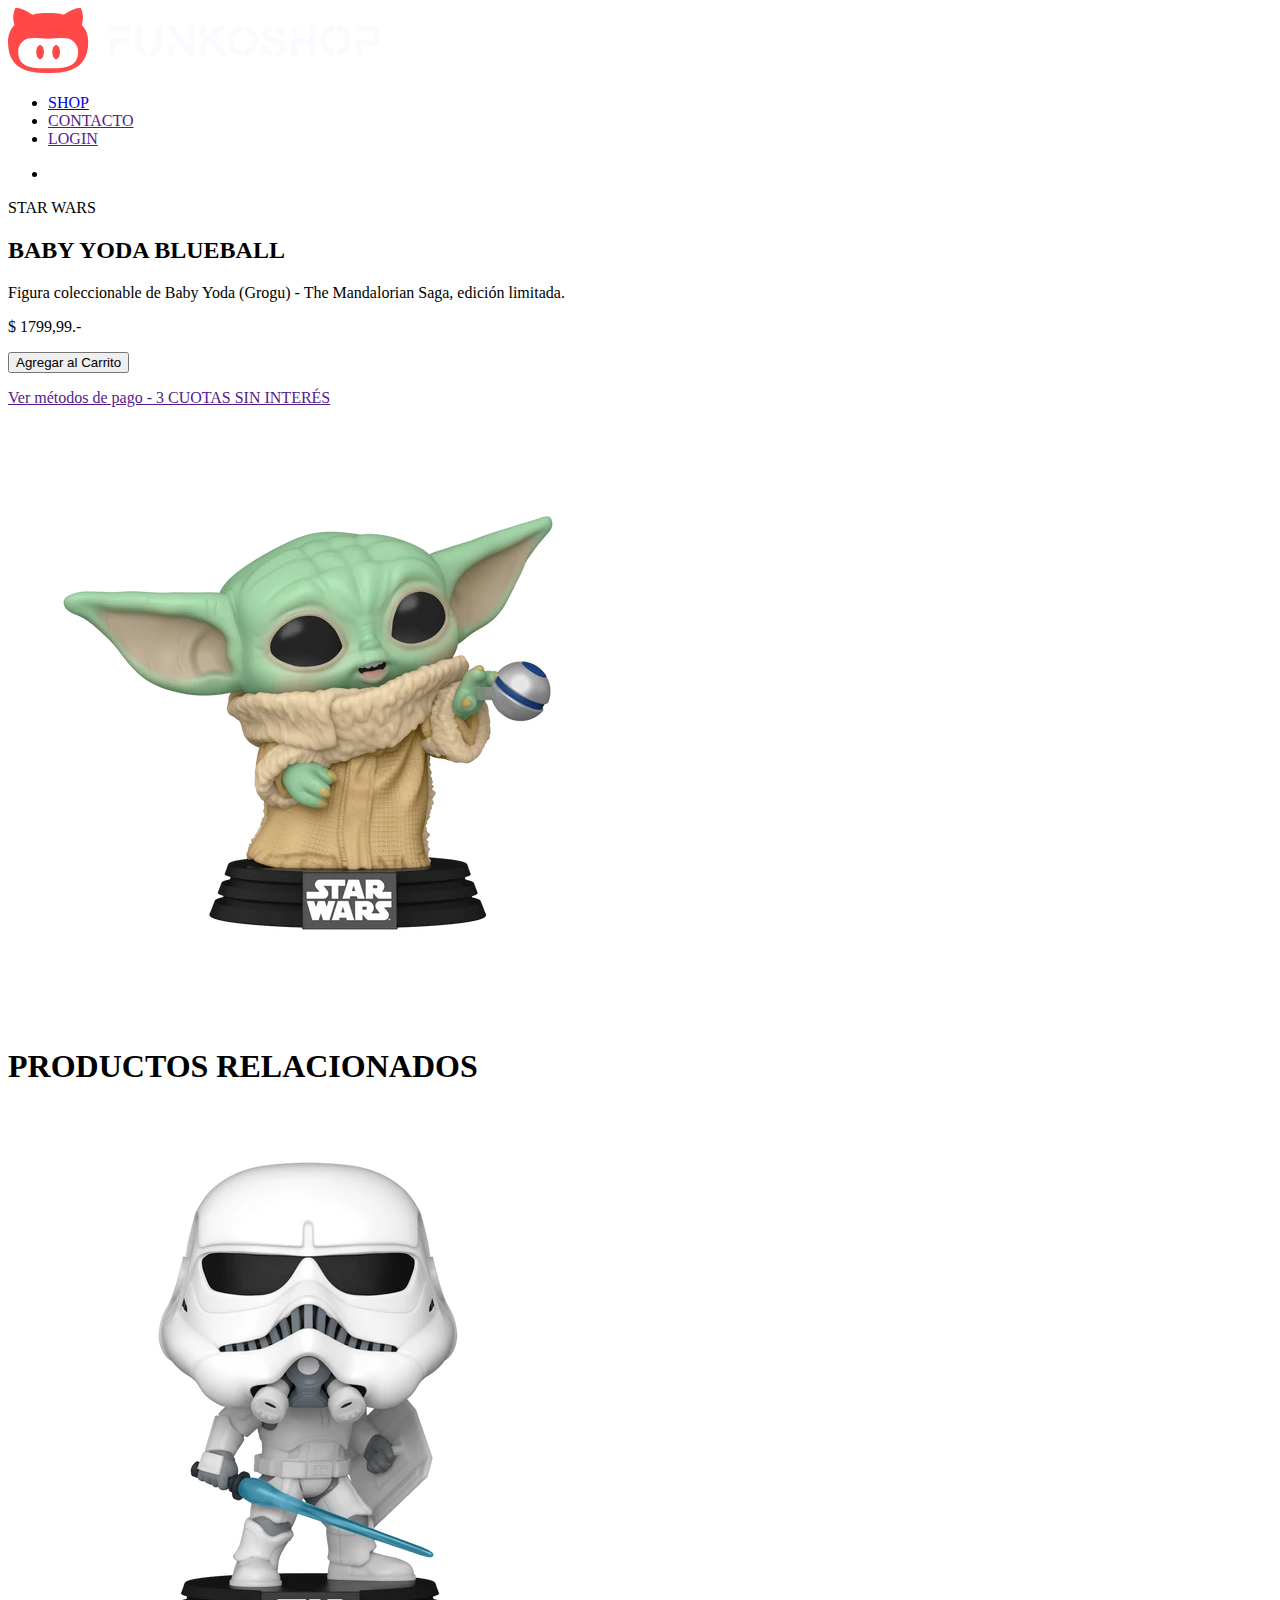
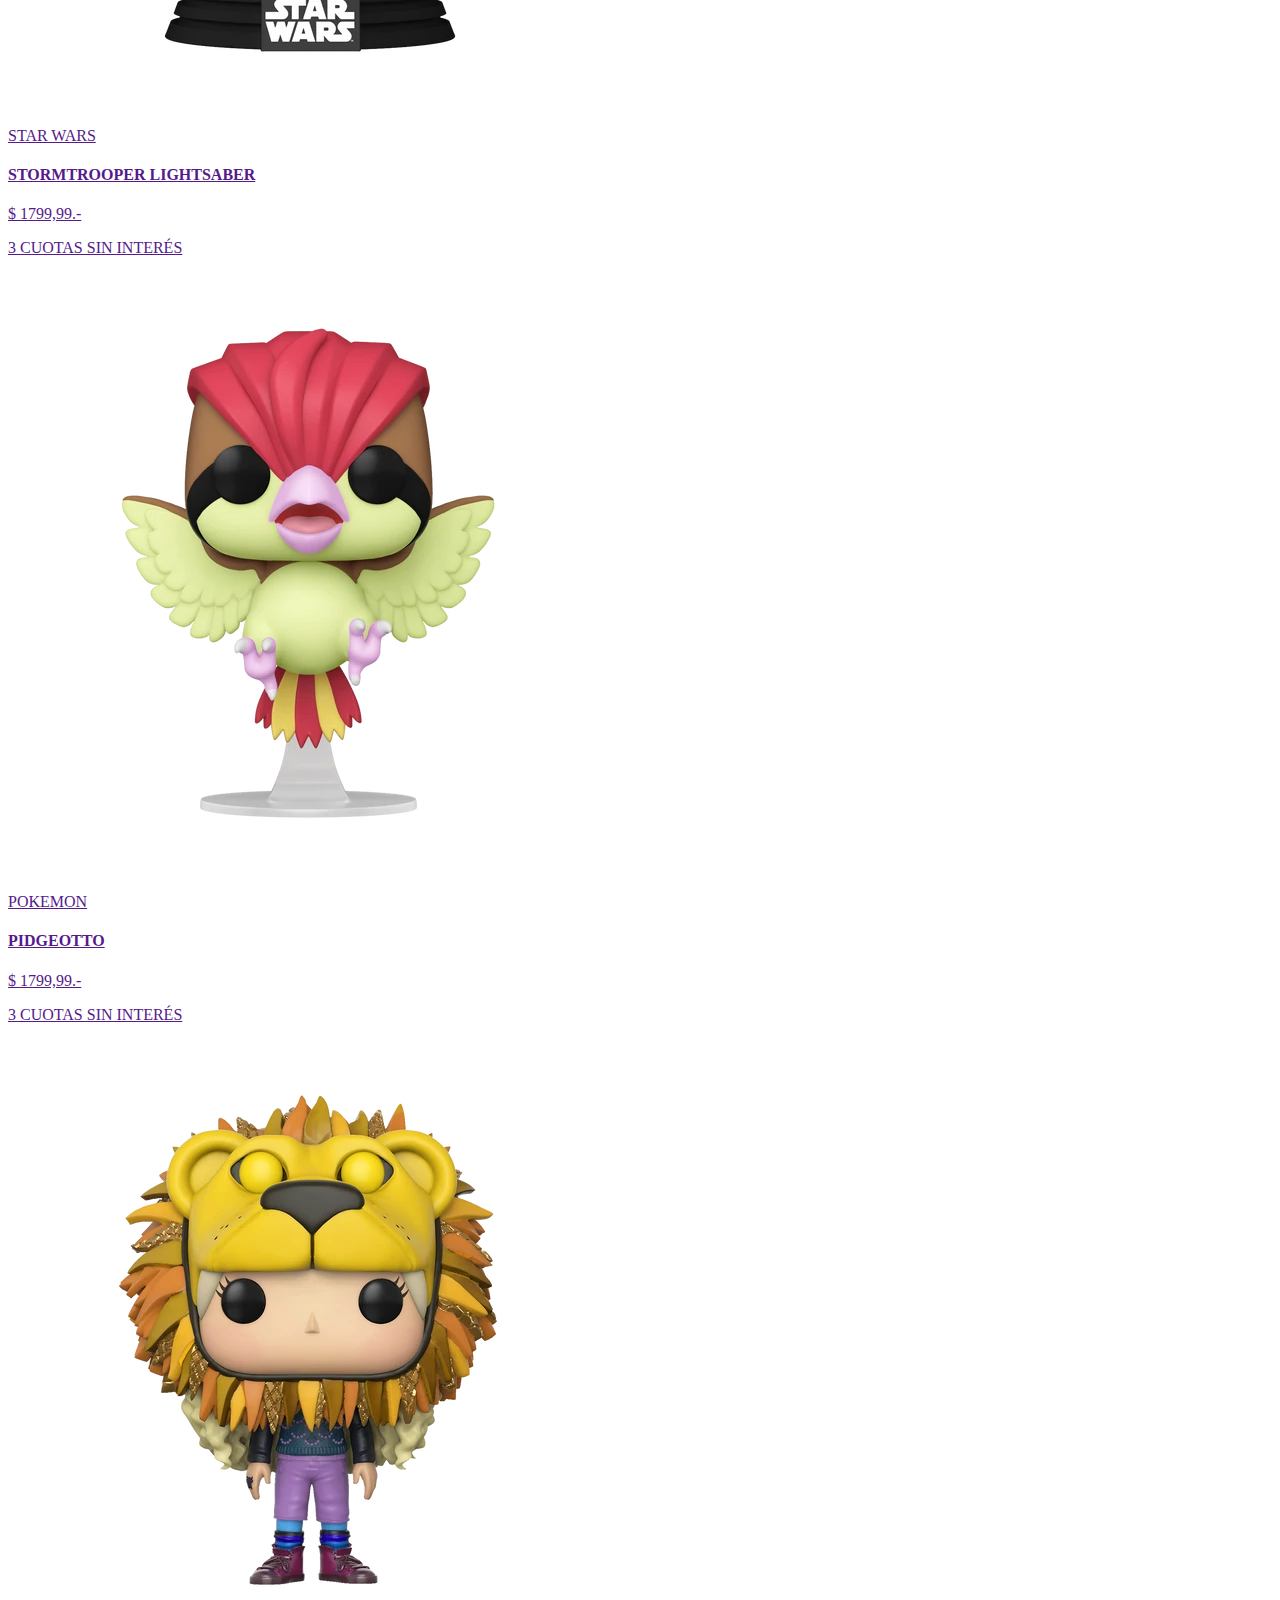
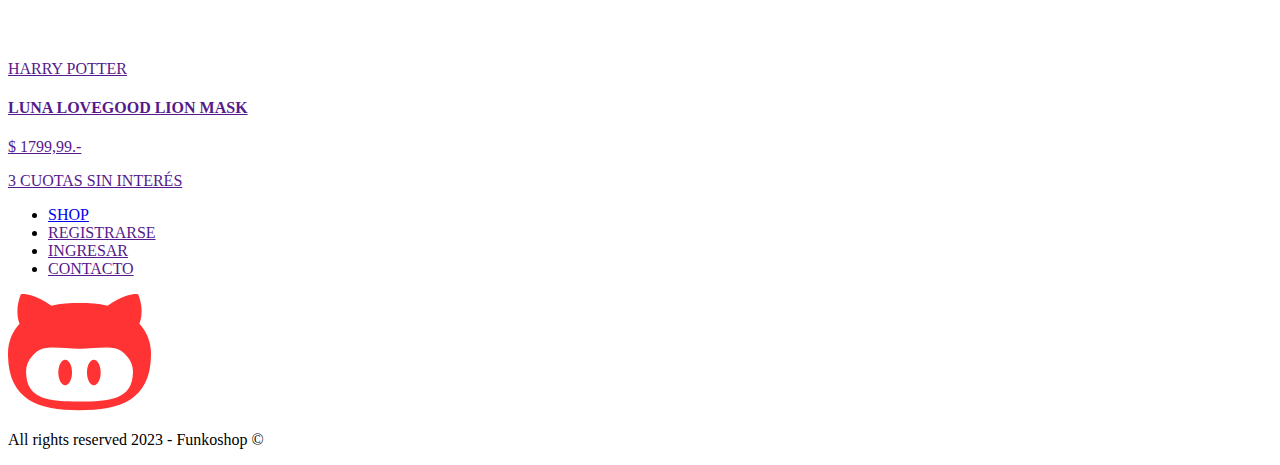
<file: item-baby-yoda.html>
<!DOCTYPE html>
<html lang="es">
<head>
    <meta charset="UTF-8">
    <meta name="viewport" content="width=device-width, initial-scale=1.0">
    <title>Item-BABY-YODA</title>
</head>
<body>
    <header>  
        <nav>
            <picture>
                <a href="./index.html">
                    <img src="img/branding/logo_light_horizontal.svg" alt="Logo Funkoshop">
                </a>
            </picture>
            <ul>
                <li><a href="shop.html">SHOP</a></li>
                <li><a href="">CONTACTO</a></li>
                <li><a href="">LOGIN</a></li>
                <li><a href=""><img src="img/icons/cart-icon.svg" alt="Carrito de Compras"></a></li>
            </ul>
        </nav>
    </header>
    <main>
        <section class="item-baby-yoda">
            <article>
              <p>STAR WARS</p>
              <h2>BABY YODA BLUEBALL</h2>
              <p>Figura coleccionable de Baby Yoda (Grogu) - The Mandalorian Saga, edición limitada.</p>
              <p>$ 1799,99.-</p>
              <a href=""><button>Agregar al Carrito</button></a>
              <p><a href="">Ver métodos de pago - 3 CUOTAS SIN INTERÉS</a></p>
            </article>
          <picture>
            <img src="img/star-wars/baby-yoda-1.webp" alt="Baby Yoda">
          </picture>
        </section>
        <section class="productos-relacionados">
            <h1>PRODUCTOS RELACIONADOS</h1>
            <article class="product-1">
                <a href="">
                    <picture>
                        <img src="img/star-wars/trooper-1.webp" alt="Trooper de Star Wars">
                    </picture>
                    <div>
                        <p>STAR WARS</p>
                        <h4>STORMTROOPER LIGHTSABER</h4>
                        <p>$ 1799,99.-</p>
                        <p>3 CUOTAS SIN INTERÉS</p>
                    </div>
                </a>
            </article>
            <article class="product-2">
                <a href="">
                    <picture>
                        <img src="img/pokemon/pidgeotto-1.webp" alt="Pidgeotto Pokemon">
                    </picture>
                    <div>
                        <p>POKEMON</p>
                        <h4>PIDGEOTTO</h4>
                        <p>$ 1799,99.-</p>
                        <p>3 CUOTAS SIN INTERÉS</p>
                    </div>
                </a>
            </article>
            <article class="product-3">
                <a href="">
                    <picture>
                        <img src="img/harry-potter/luna-1.webp" alt="Luna Lion Mask">
                    </picture>
                    <div>
                        <p>HARRY POTTER</p>
                        <h4>LUNA LOVEGOOD LION MASK</h4>
                        <p>$ 1799,99.-</p>
                        <p>3 CUOTAS SIN INTERÉS</p>
                    </div>
                </a>
            </article>
        </section>
    </main>
    <footer>
        <nav>
          <ul>
            <li><a href="shop.html">SHOP</a></li>
            <li><a href="">REGISTRARSE</a></li>
            <li><a href="">INGRESAR</a></li>
            <li><a href="">CONTACTO</a></li>
          </ul>
          <picture>
            <img src="img/branding/isotype.svg" alt="Logo Funkoshop">
          </picture>
        </nav>
        <p>All rights reserved 2023 - Funkoshop &copy;</p>
    </footer>    
</body>
</html>
</file>
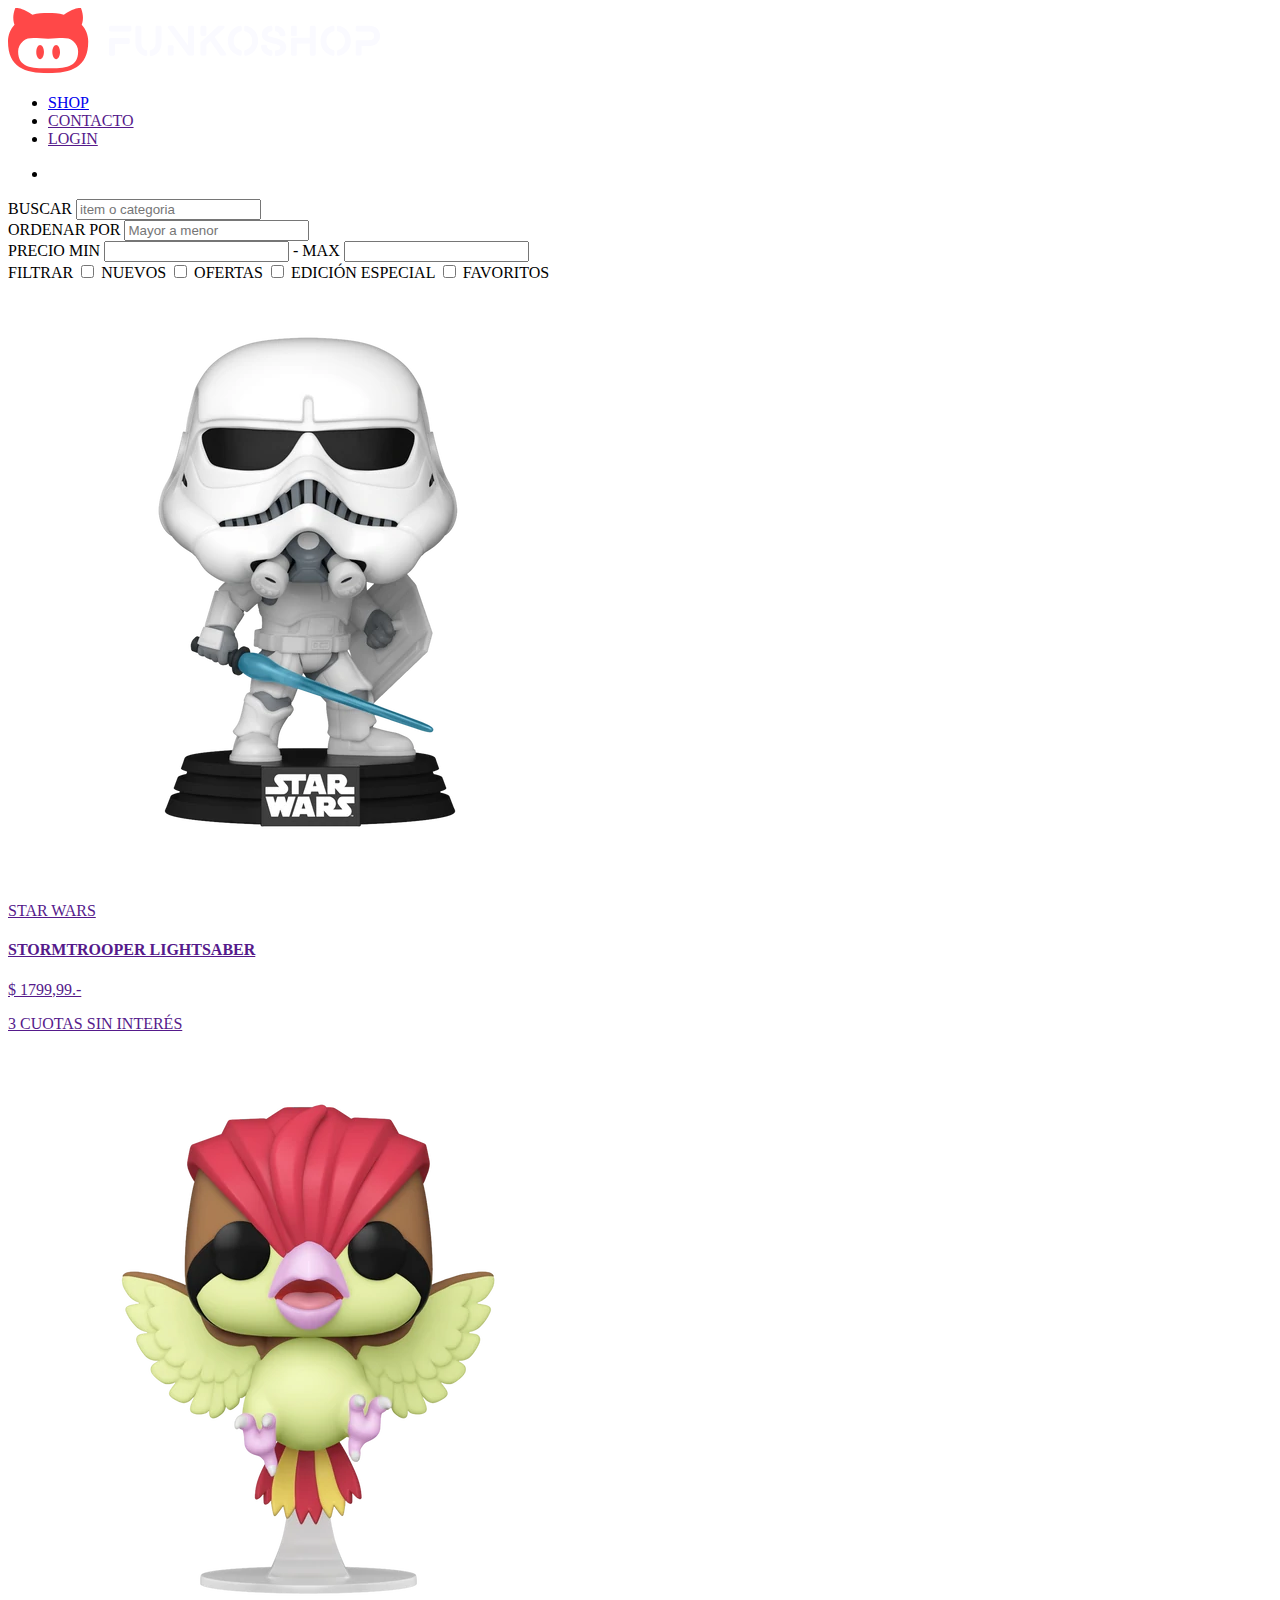
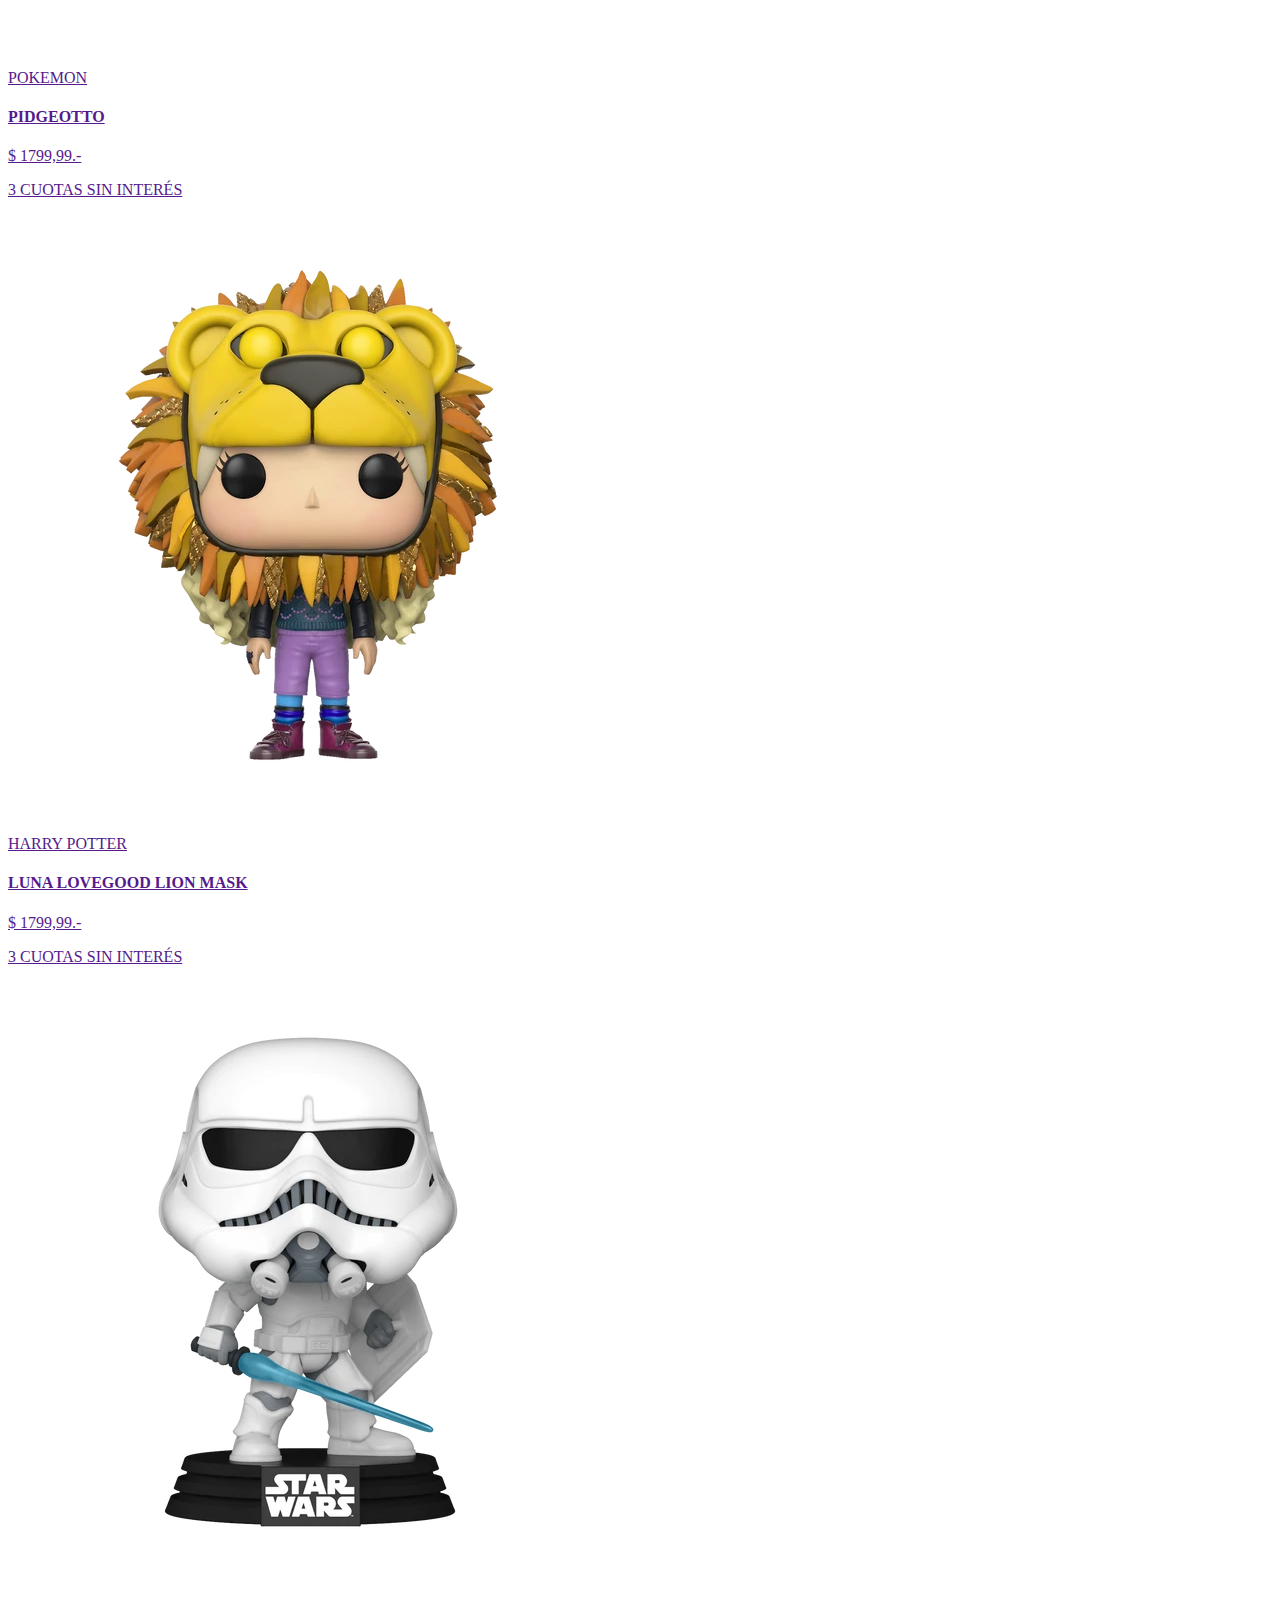
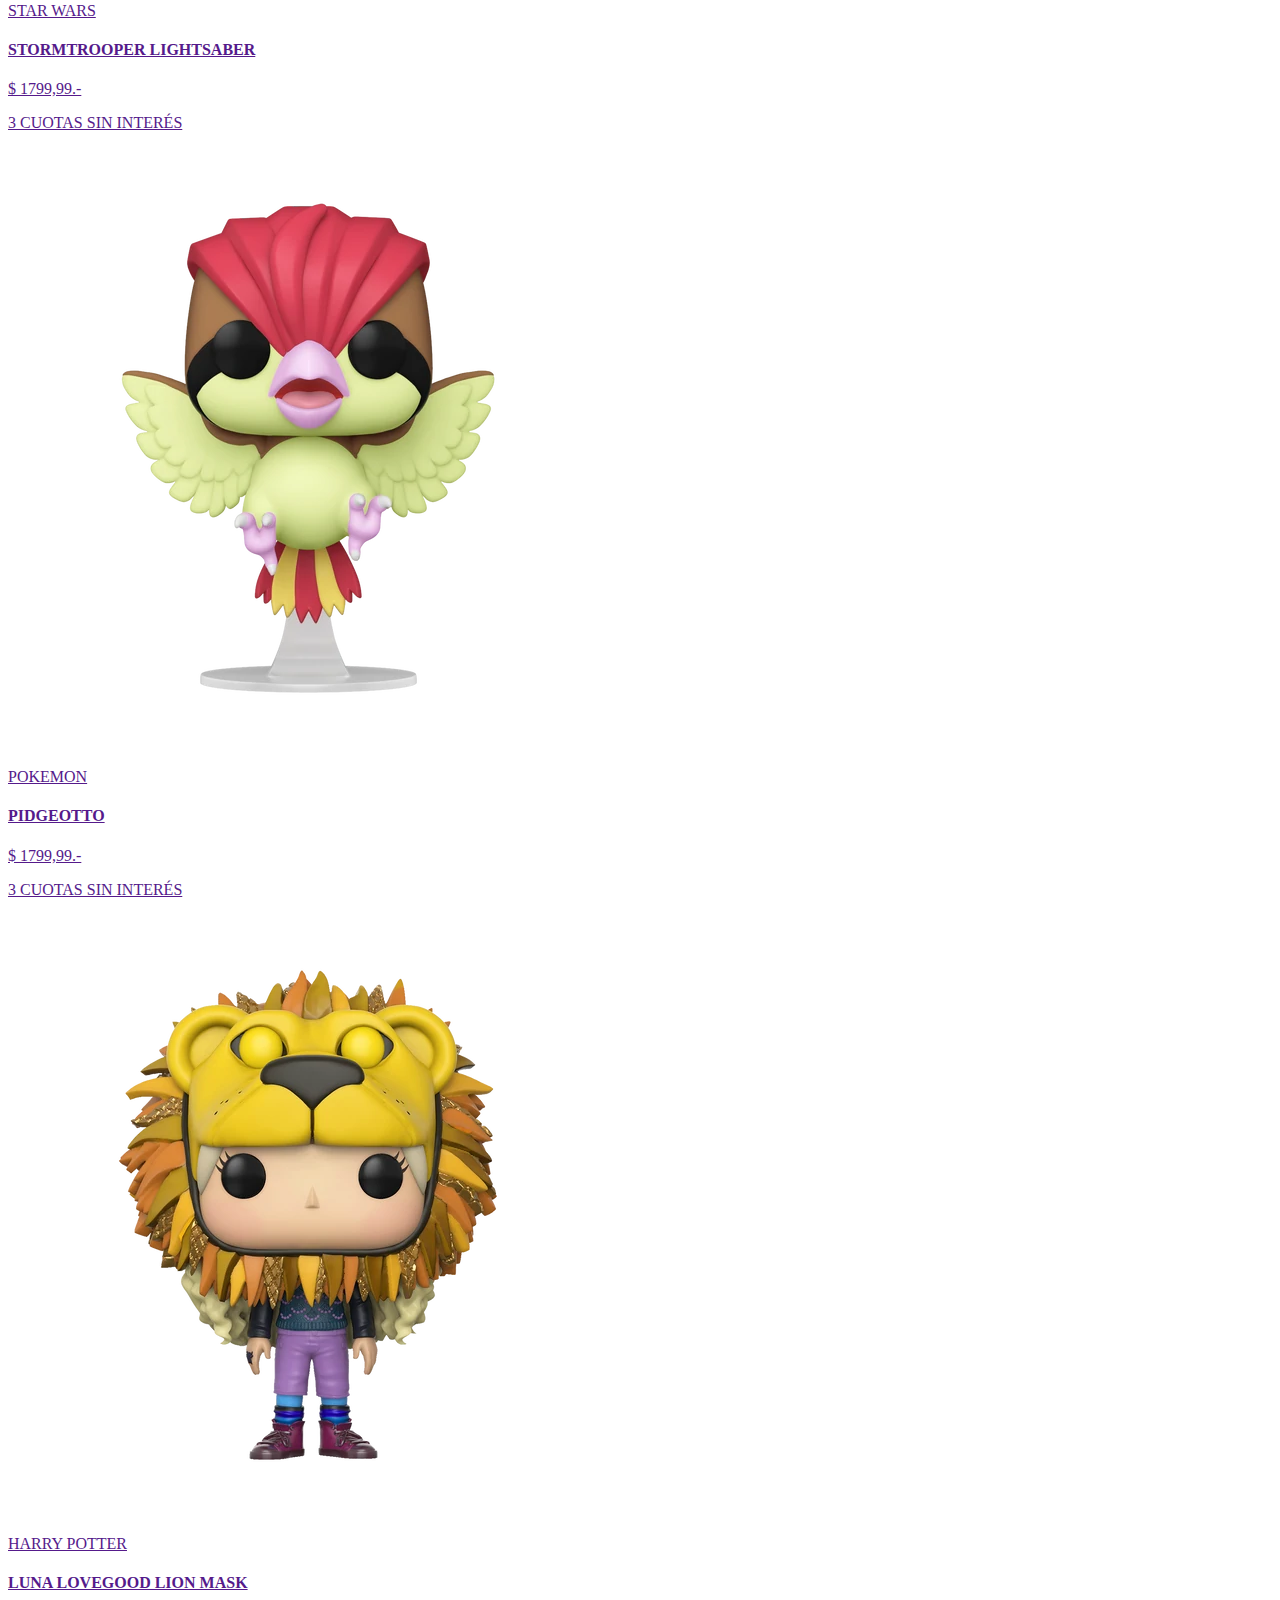
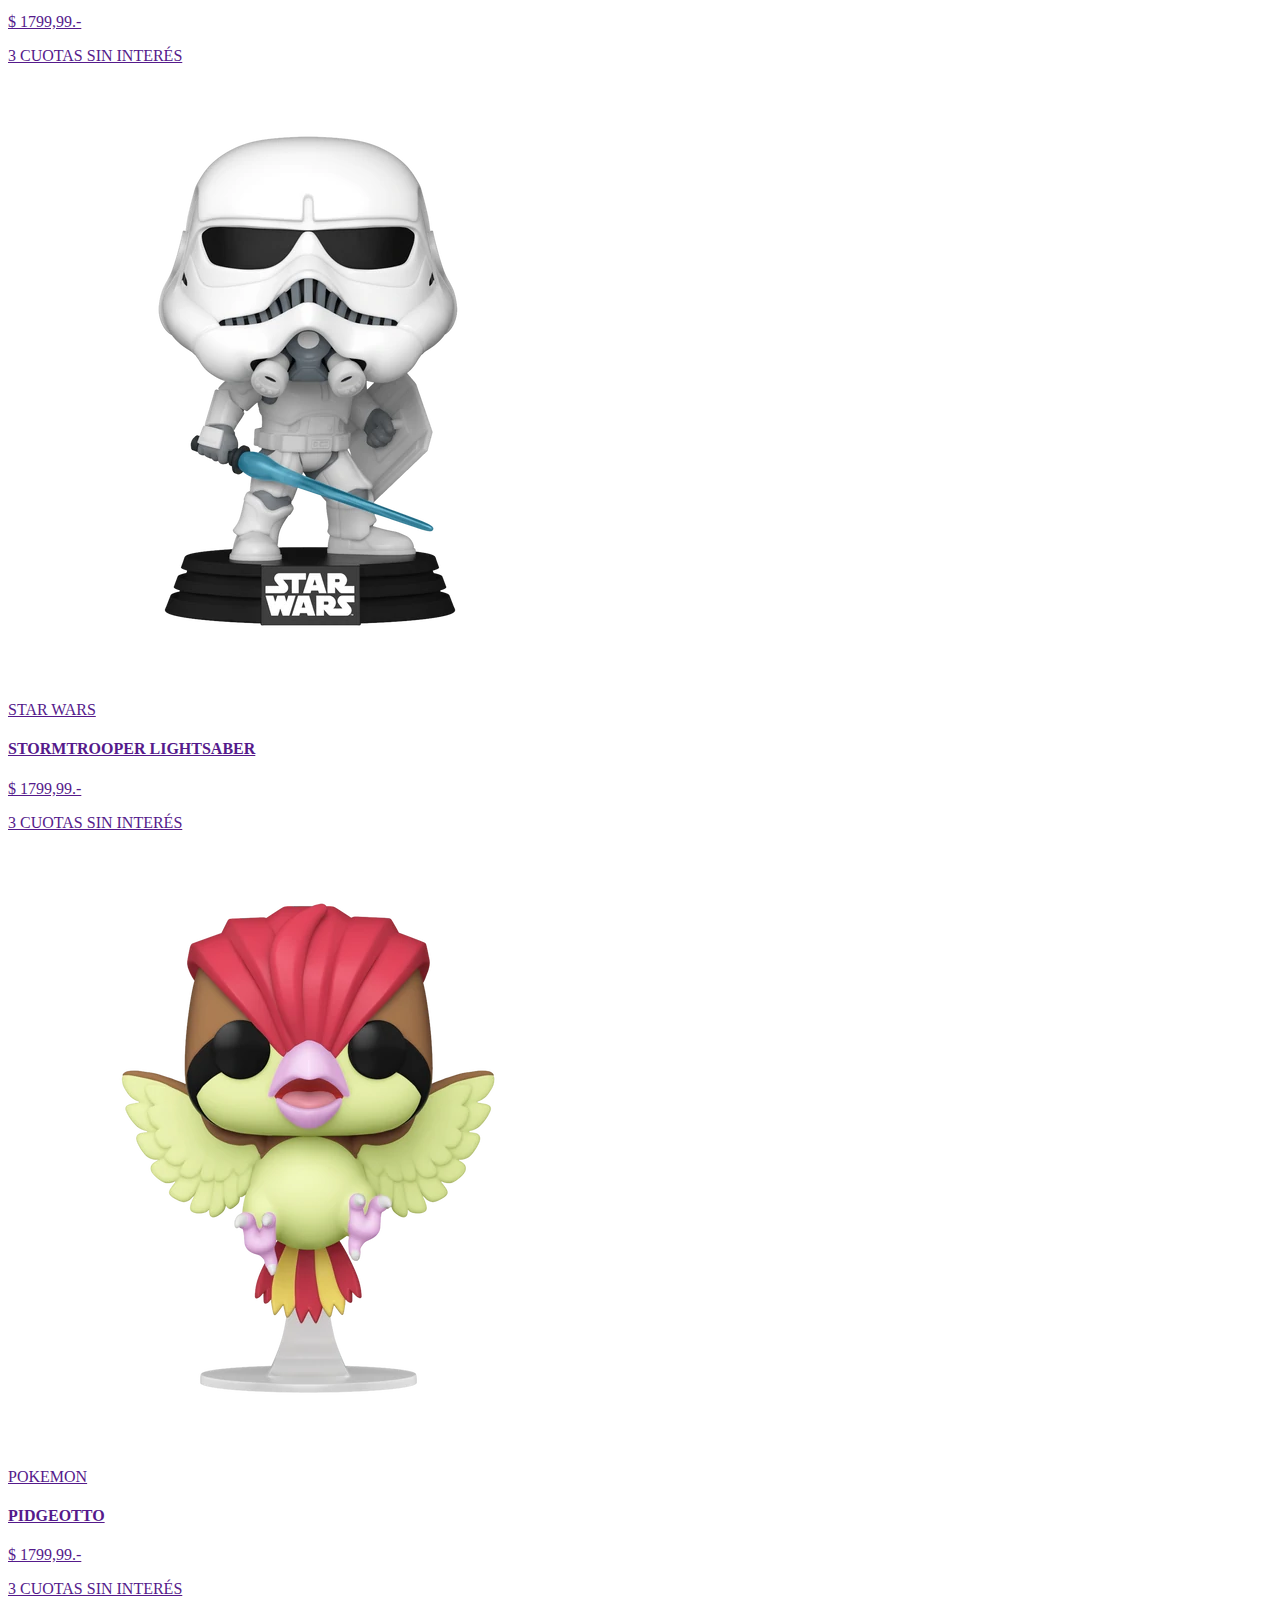
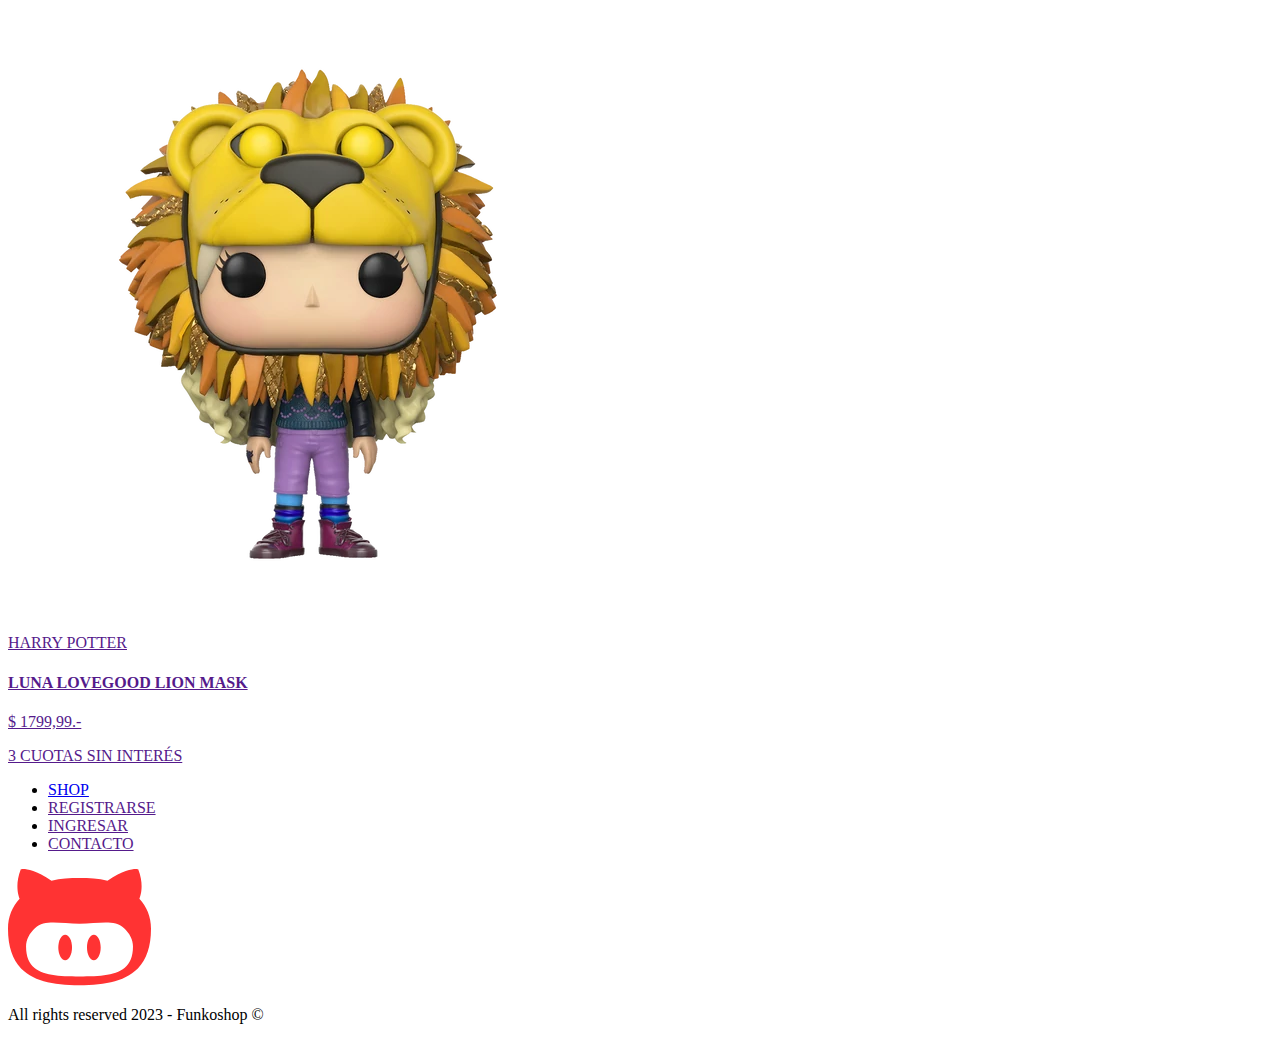
<file: shop.html>
<!DOCTYPE html>
<html lang="es">
<head>
    <meta charset="UTF-8">
    <meta name="viewport" content="width=device-width, initial-scale=1.0">
    <title>SHOP</title>
</head>
<body>
    <header>  
        <nav>
            <picture>
                <a href="./index.html">
                    <img src="img/branding/logo_light_horizontal.svg" alt="Logo Funkoshop">
                </a>
            </picture>
            <ul>
                <li><a href="shop.html">SHOP</a></li>
                <li><a href="">CONTACTO</a></li>
                <li><a href="">LOGIN</a></li>
                <li><a href=""><img src="img/icons/cart-icon.svg" alt="Carrito de Compras"></a></li>
            </ul>
        </nav>
    </header>
    <aside>
        <div>
            <label for="buscar">BUSCAR</label>
            <input type="search" name="buscar" id="buscar" placeholder="item o categoria">
        </div>
        <div>
          
        </div>
        <div>
          <label for="ordenar">ORDENAR POR</label>
          <input type="text" name="ordenar" id="ordenar" placeholder="Mayor a menor">
          <!--
          <form action="" method="post"> 
          <select name="ordenar" id="ordenar" placeholder="Mayor a menor">    
            <option value=""></option>                  
            <option value="mayor-menor">Mayor a menor</option>
            <option value="menor-mayor">Menor a mayor</option>  
          </select>
          </form>
          -->
        </div>
        <div>
            <label for="precio">PRECIO</label>
            <label for="precio-min">MIN</label>
            <input type="number" name="precio-min" id="precio-min">
            <label for="precio-max">- MAX</label>
            <input type="number" name="precio-max" id="precio-max">
        </div>
        <div>
            <form action="">
                <label for="filtrar">FILTRAR</label>
                  <input type="checkbox" name="nuevo" id="nuevo" value="nuevo">
                  <label for="nuevo">NUEVOS</label>
                  
                  <input type="checkbox" name="ofertas" id="ofertas" value="ofertas">
                  <label for="ofertas">OFERTAS</label>

                  <input type="checkbox" name="edic-especial" id="edic-especial" value="edic-especial">
                  <label for="edic-especial">EDICIÓN ESPECIAL</label>
                  
                  <input type="checkbox" name="favoritos" id="favoritos" value="favoritos">
                  <label for="ofertas">FAVORITOS</label>
            </form>
        </div>
    </aside>
    <main>
        <section class="franja-1">
            <article class="product-1">
                <a href="">
                    <picture>
                        <img src="img/star-wars/trooper-1.webp" alt="Trooper de Star Wars">
                    </picture>
                    <div>
                        <p>STAR WARS</p>
                        <h4>STORMTROOPER LIGHTSABER</h4>
                        <p>$ 1799,99.-</p>
                        <p>3 CUOTAS SIN INTERÉS</p>
                    </div>
                </a>
            </article>
            <article class="product-2">
                <a href="">
                    <picture>
                        <img src="img/pokemon/pidgeotto-1.webp" alt="Pidgeotto Pokemon">
                    </picture>
                    <div>
                        <p>POKEMON</p>
                        <h4>PIDGEOTTO</h4>
                        <p>$ 1799,99.-</p>
                        <p>3 CUOTAS SIN INTERÉS</p>
                    </div>
                </a>
            </article>
            <article class="product-3">
                <a href="">
                    <picture>
                        <img src="img/harry-potter/luna-1.webp" alt="Luna Lion Mask">
                    </picture>
                    <div>
                        <p>HARRY POTTER</p>
                        <h4>LUNA LOVEGOOD LION MASK</h4>
                        <p>$ 1799,99.-</p>
                        <p>3 CUOTAS SIN INTERÉS</p>
                    </div>
                </a>
            </article>
        </section>
        <section class="franja-2">
            <article class="product-1">
                <a href="">
                    <picture>
                        <img src="img/star-wars/trooper-1.webp" alt="Trooper de Star Wars">
                    </picture>
                    <div>
                        <p>STAR WARS</p>
                        <h4>STORMTROOPER LIGHTSABER</h4>
                        <p>$ 1799,99.-</p>
                        <p>3 CUOTAS SIN INTERÉS</p>
                    </div>
                </a>
            </article>
            <article class="product-2">
                <a href="">
                    <picture>
                        <img src="img/pokemon/pidgeotto-1.webp" alt="Pidgeotto Pokemon">
                    </picture>
                    <div>
                        <p>POKEMON</p>
                        <h4>PIDGEOTTO</h4>
                        <p>$ 1799,99.-</p>
                        <p>3 CUOTAS SIN INTERÉS</p>
                    </div>
                </a>
            </article>
            <article class="product-3">
                <a href="">
                    <picture>
                        <img src="img/harry-potter/luna-1.webp" alt="Luna Lion Mask">
                    </picture>
                    <div>
                        <p>HARRY POTTER</p>
                        <h4>LUNA LOVEGOOD LION MASK</h4>
                        <p>$ 1799,99.-</p>
                        <p>3 CUOTAS SIN INTERÉS</p>
                    </div>
                </a>
            </article>
        </section>
        <section class="franja-3">
            <article class="product-1">
                <a href="">
                    <picture>
                        <img src="img/star-wars/trooper-1.webp" alt="Trooper de Star Wars">
                    </picture>
                    <div>
                        <p>STAR WARS</p>
                        <h4>STORMTROOPER LIGHTSABER</h4>
                        <p>$ 1799,99.-</p>
                        <p>3 CUOTAS SIN INTERÉS</p>
                    </div>
                </a>
            </article>
            <article class="product-2">
                <a href="">
                    <picture>
                        <img src="img/pokemon/pidgeotto-1.webp" alt="Pidgeotto Pokemon">
                    </picture>
                    <div>
                        <p>POKEMON</p>
                        <h4>PIDGEOTTO</h4>
                        <p>$ 1799,99.-</p>
                        <p>3 CUOTAS SIN INTERÉS</p>
                    </div>
                </a>
            </article>
            <article class="product-3">
                <a href="">
                    <picture>
                        <img src="img/harry-potter/luna-1.webp" alt="Luna Lion Mask">
                    </picture>
                    <div>
                        <p>HARRY POTTER</p>
                        <h4>LUNA LOVEGOOD LION MASK</h4>
                        <p>$ 1799,99.-</p>
                        <p>3 CUOTAS SIN INTERÉS</p>
                    </div>
                </a>
            </article>
        </section>
    </main>
    <section class="paginacion">

    </section>
    <footer>
        <nav>
          <ul>
            <li><a href="shop.html">SHOP</a></li>
            <li><a href="">REGISTRARSE</a></li>
            <li><a href="">INGRESAR</a></li>
            <li><a href="">CONTACTO</a></li>
          </ul>
          <picture>
            <img src="img/branding/isotype.svg" alt="Logo Funkoshop">
          </picture>
        </nav>
        <p>All rights reserved 2023 - Funkoshop &copy;</p>
    </footer>
</body>
</html>
</file>
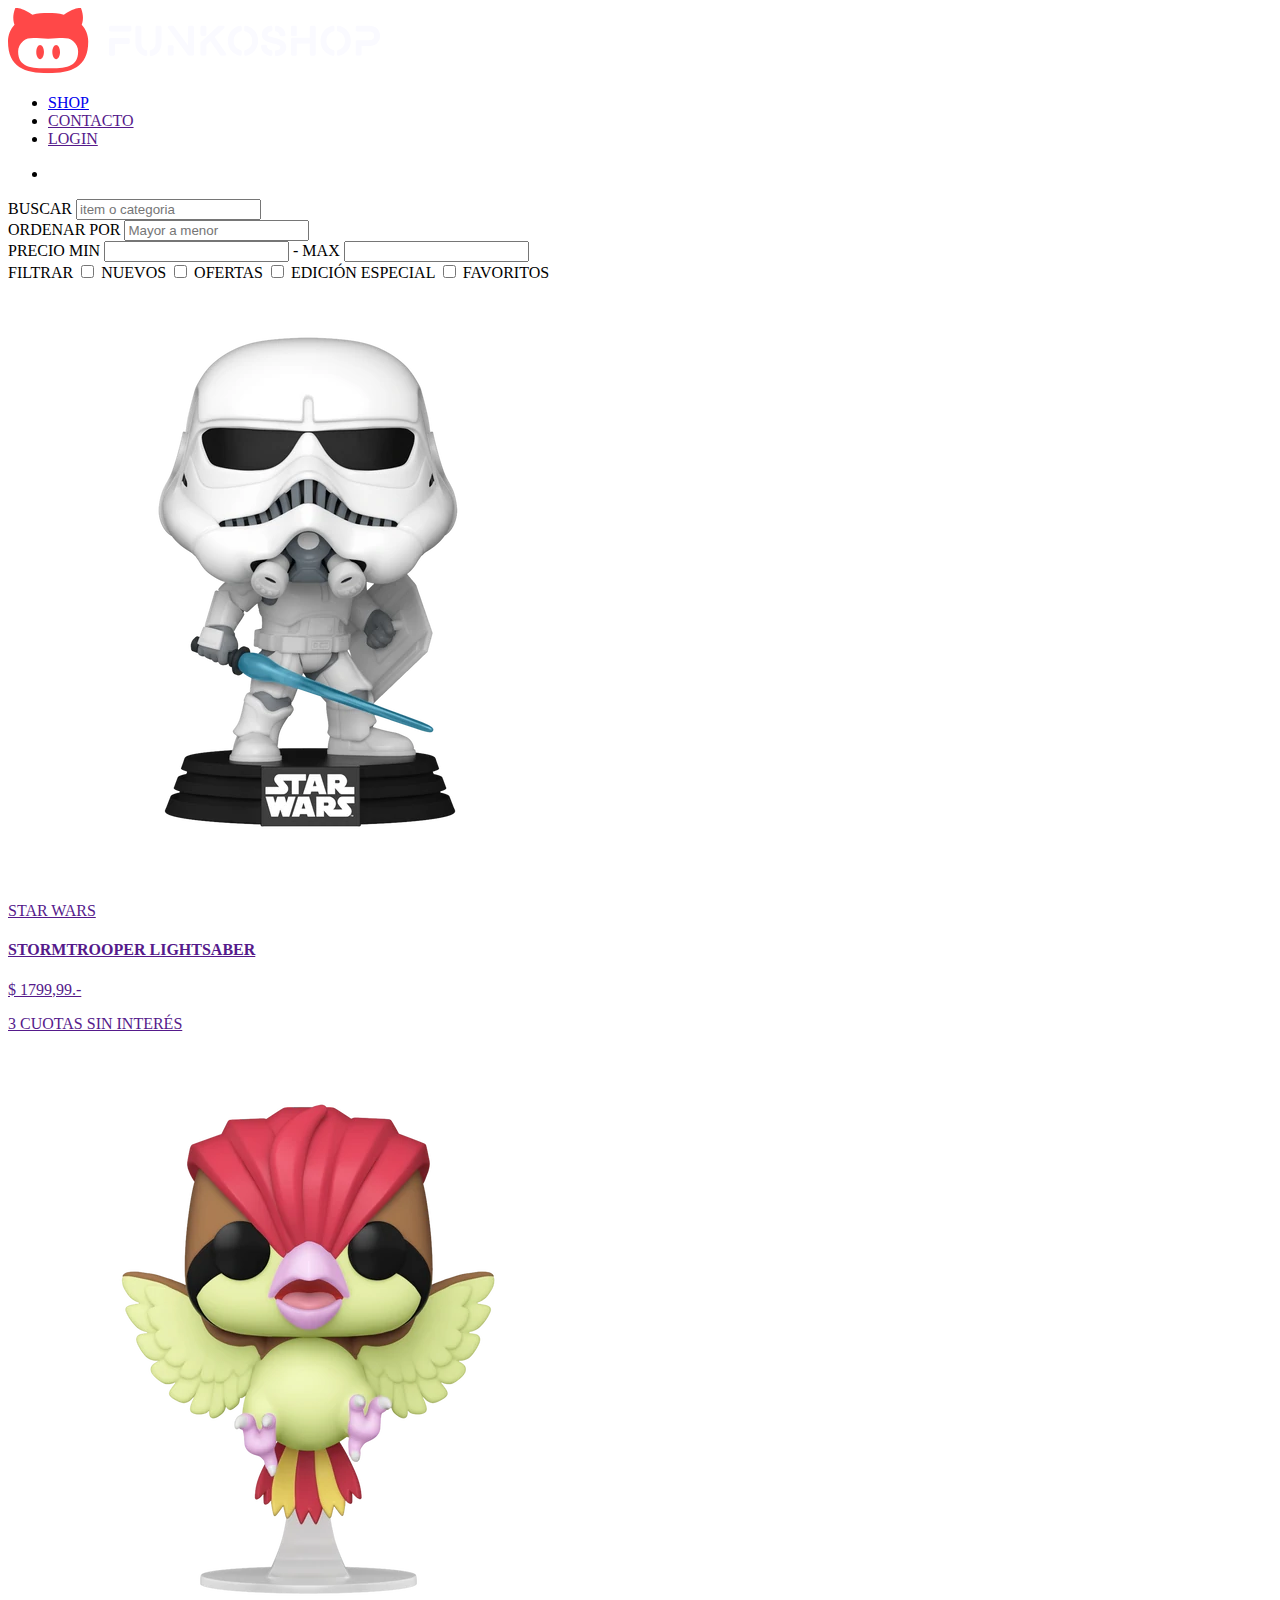
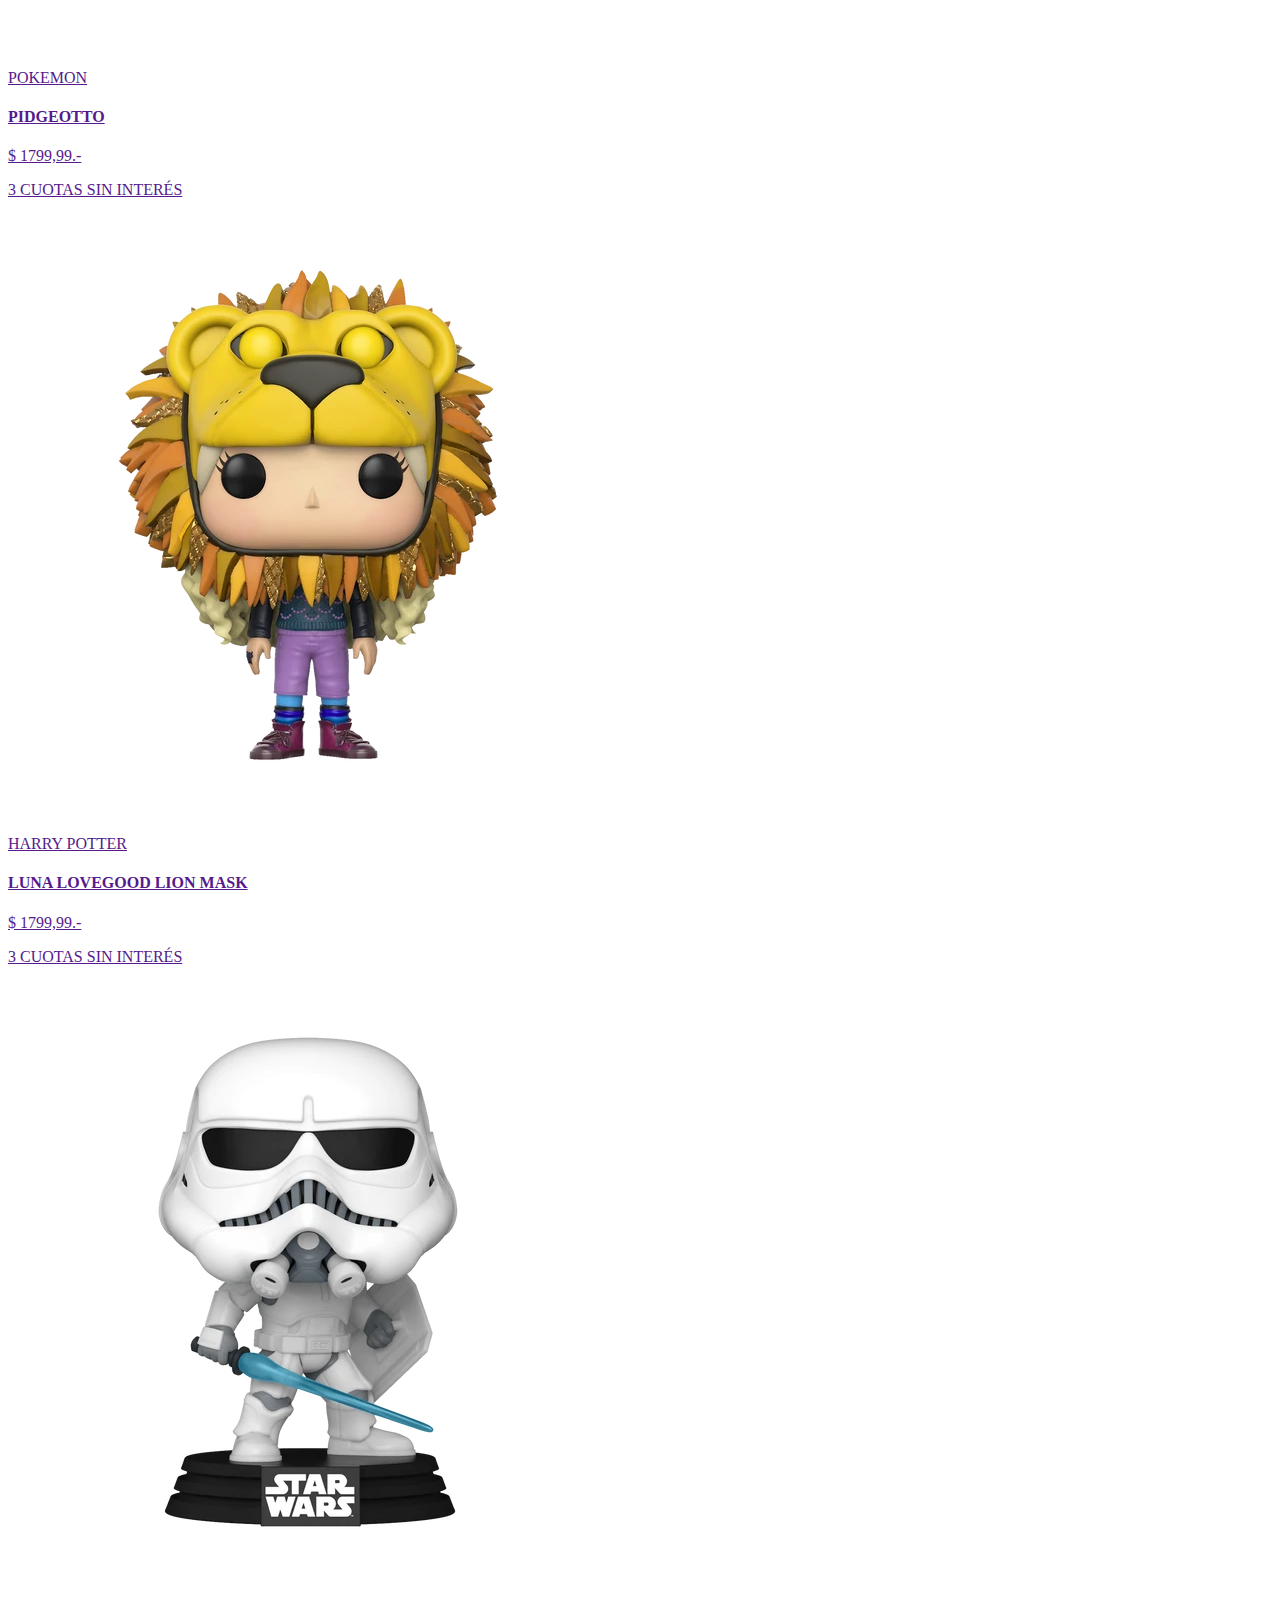
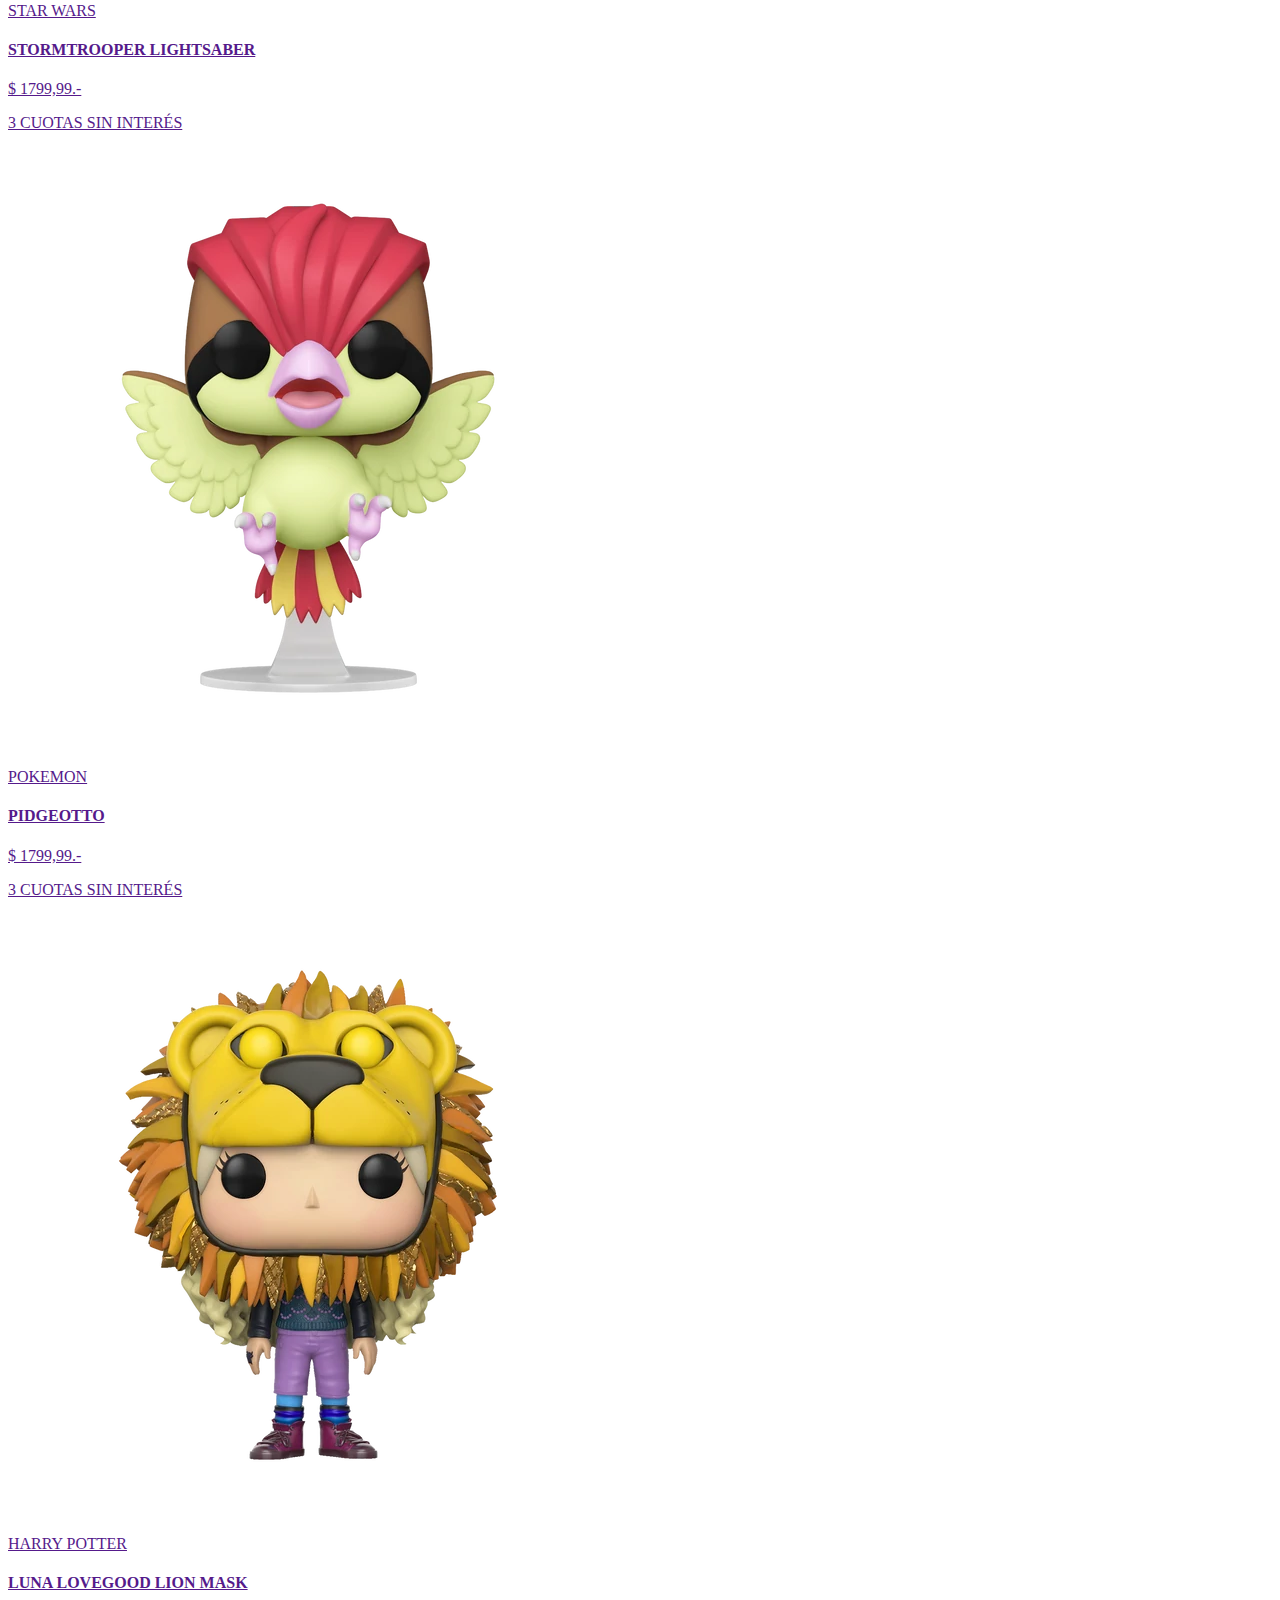
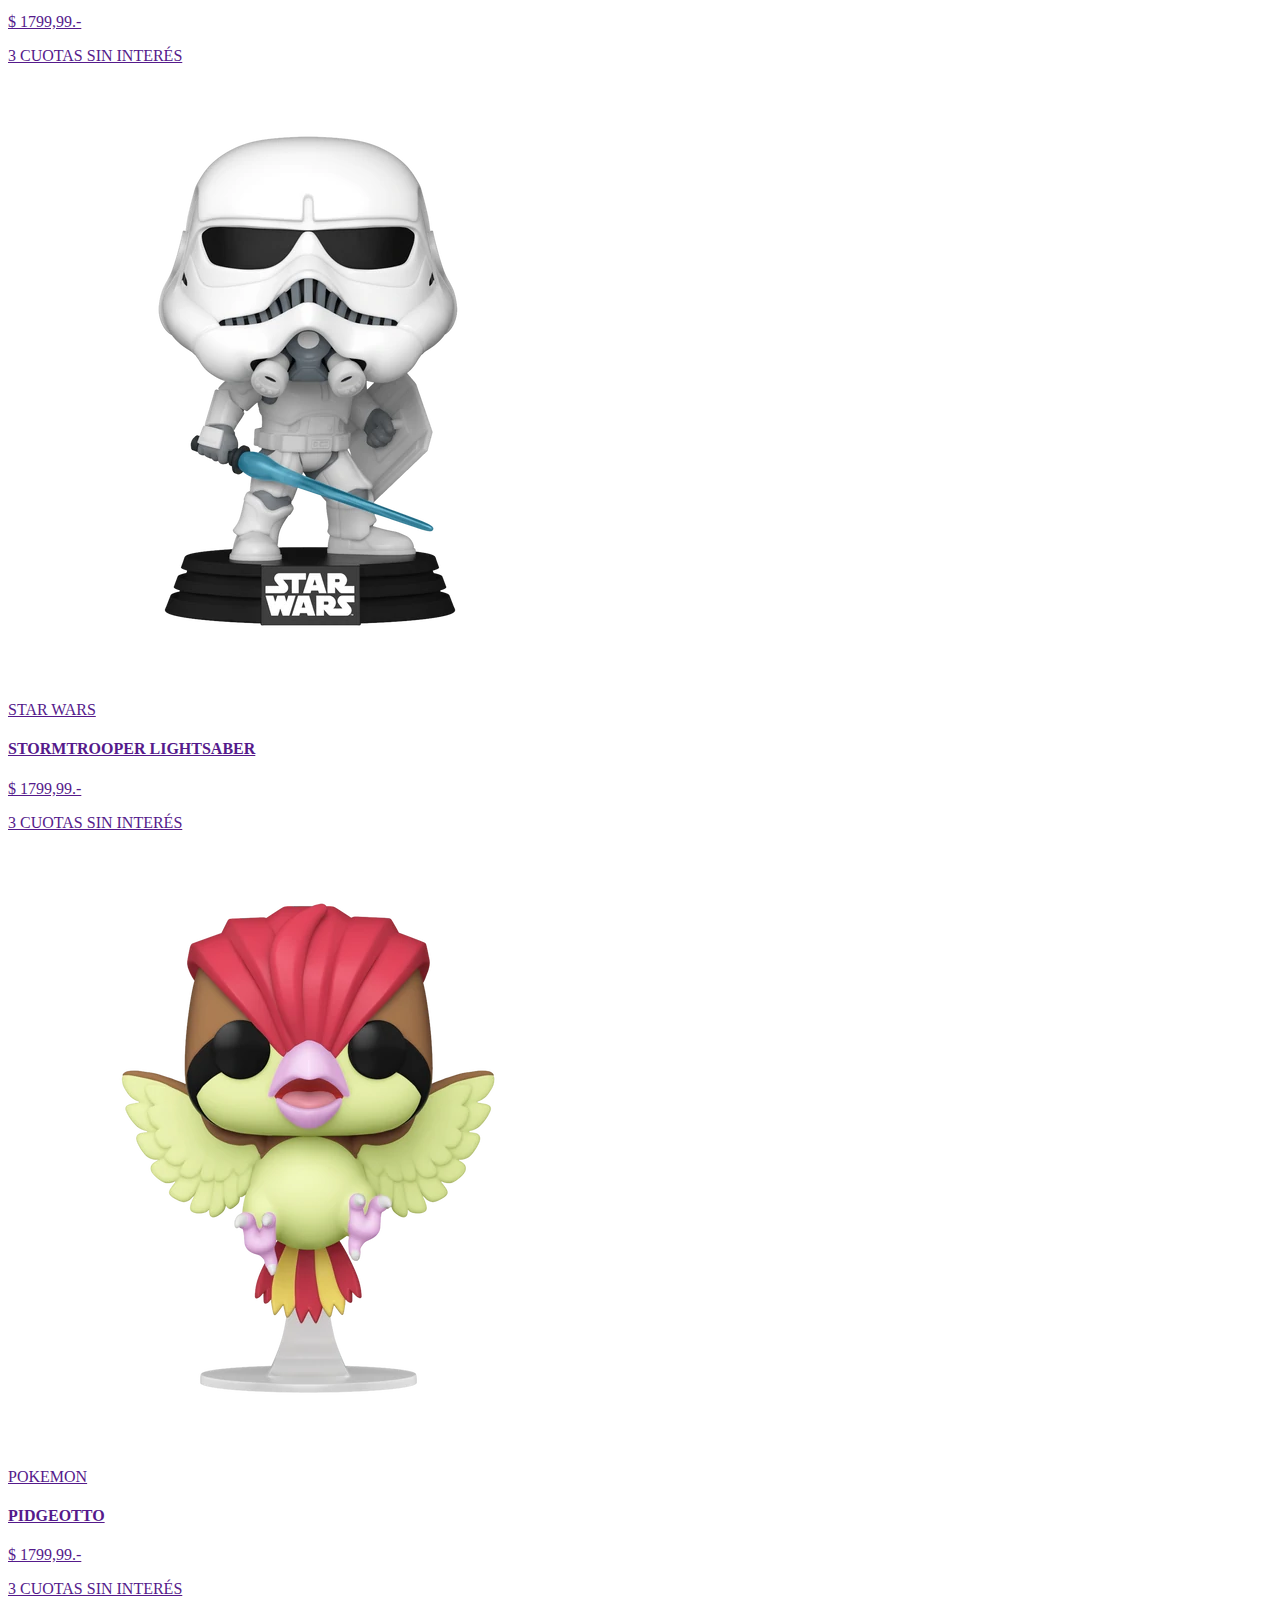
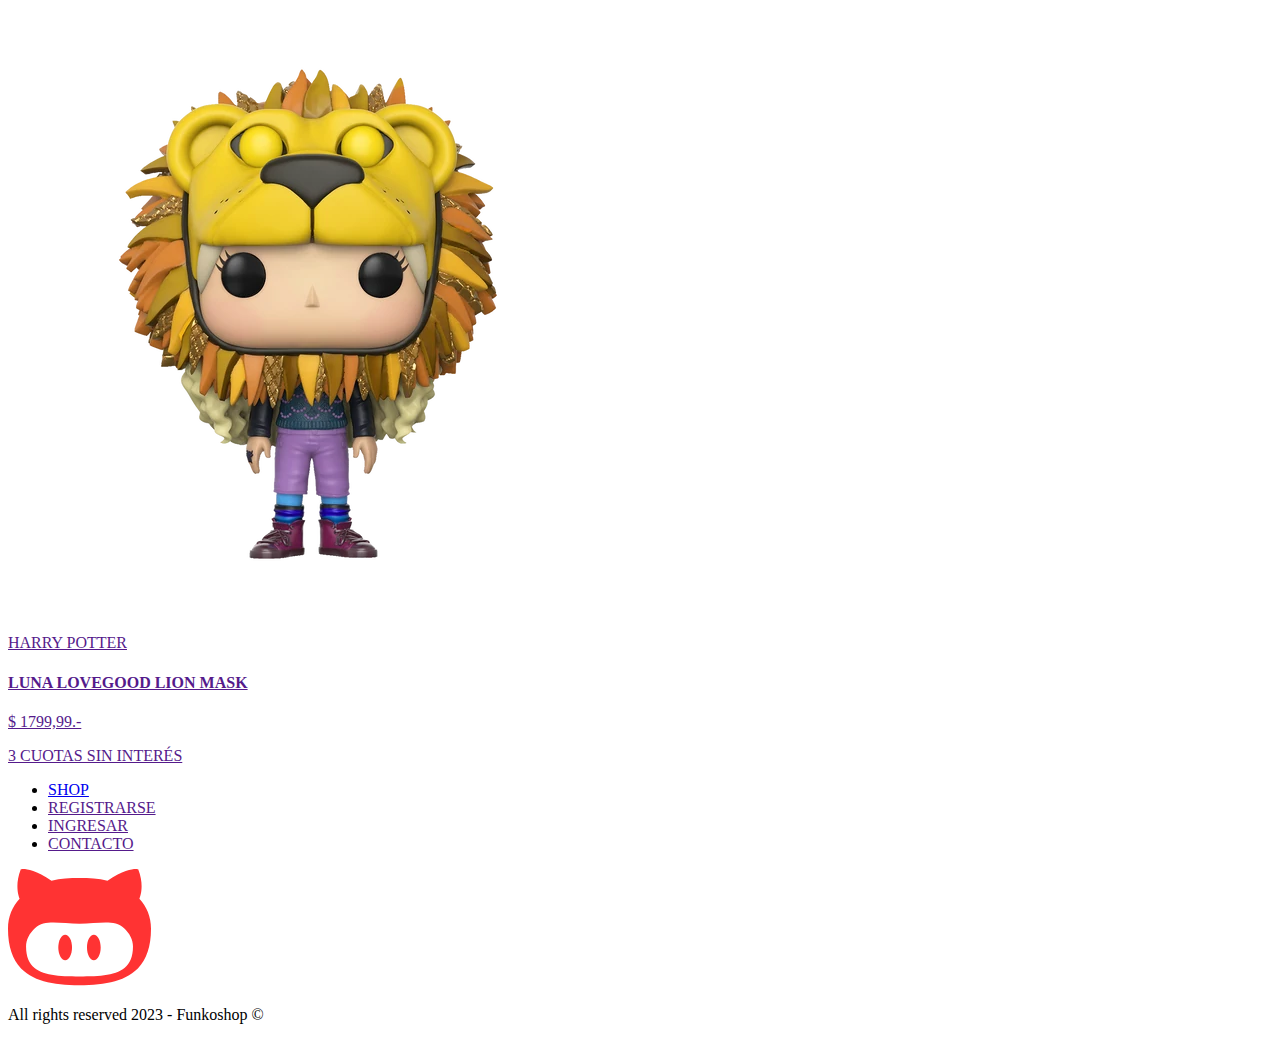
<file: pages/shop/shop.html>
<!DOCTYPE html>
<html lang="es">
<head>
    <meta charset="UTF-8">
    <meta name="viewport" content="width=device-width, initial-scale=1.0">
    <title>SHOP</title>
</head>
<body>
    <header>  
        <nav>
            <picture>
                <a href="../../index.html">
                    <img src="../../img/branding/logo_light_horizontal.svg" alt="Logo Funkoshop">
                </a>
            </picture>
            <ul>
                <li><a href="./shop.html">SHOP</a></li>
                <li><a href="">CONTACTO</a></li>
                <li><a href="">LOGIN</a></li>
                <li><a href=""><img src="../../img/icons/cart-icon.svg" alt="Carrito de Compras"></a></li>
            </ul>
        </nav>
    </header>
    <aside>
        <div>
            <label for="buscar">BUSCAR</label>
            <input type="search" name="buscar" id="buscar" placeholder="item o categoria">
        </div>
        <div>
          
        </div>
        <div>
          <label for="ordenar">ORDENAR POR</label>
          <input type="text" name="ordenar" id="ordenar" placeholder="Mayor a menor">
          <!--
          <form action="" method="post"> 
          <select name="ordenar" id="ordenar" placeholder="Mayor a menor">    
            <option value=""></option>                  
            <option value="mayor-menor">Mayor a menor</option>
            <option value="menor-mayor">Menor a mayor</option>  
          </select>
          </form>
          -->
        </div>
        <div>
            <label for="precio">PRECIO</label>
            <label for="precio-min">MIN</label>
            <input type="number" name="precio-min" id="precio-min">
            <label for="precio-max">- MAX</label>
            <input type="number" name="precio-max" id="precio-max">
        </div>
        <div>
            <form action="">
                <label for="filtrar">FILTRAR</label>
                  <input type="checkbox" name="nuevo" id="nuevo" value="nuevo">
                  <label for="nuevo">NUEVOS</label>
                  
                  <input type="checkbox" name="ofertas" id="ofertas" value="ofertas">
                  <label for="ofertas">OFERTAS</label>

                  <input type="checkbox" name="edic-especial" id="edic-especial" value="edic-especial">
                  <label for="edic-especial">EDICIÓN ESPECIAL</label>
                  
                  <input type="checkbox" name="favoritos" id="favoritos" value="favoritos">
                  <label for="ofertas">FAVORITOS</label>
            </form>
        </div>
    </aside>
    <main>
        <section class="franja-1">
            <article class="product-1">
                <a href="">
                    <picture>
                        <img src="../../img/star-wars/trooper-1.webp" alt="Trooper de Star Wars">
                    </picture>
                    <div>
                        <p>STAR WARS</p>
                        <h4>STORMTROOPER LIGHTSABER</h4>
                        <p>$ 1799,99.-</p>
                        <p>3 CUOTAS SIN INTERÉS</p>
                    </div>
                </a>
            </article>
            <article class="product-2">
                <a href="">
                    <picture>
                        <img src="../../img/pokemon/pidgeotto-1.webp" alt="Pidgeotto Pokemon">
                    </picture>
                    <div>
                        <p>POKEMON</p>
                        <h4>PIDGEOTTO</h4>
                        <p>$ 1799,99.-</p>
                        <p>3 CUOTAS SIN INTERÉS</p>
                    </div>
                </a>
            </article>
            <article class="product-3">
                <a href="">
                    <picture>
                        <img src="../../img/harry-potter/luna-1.webp" alt="Luna Lion Mask">
                    </picture>
                    <div>
                        <p>HARRY POTTER</p>
                        <h4>LUNA LOVEGOOD LION MASK</h4>
                        <p>$ 1799,99.-</p>
                        <p>3 CUOTAS SIN INTERÉS</p>
                    </div>
                </a>
            </article>
        </section>
        <section class="franja-2">
            <article class="product-1">
                <a href="">
                    <picture>
                        <img src="../../img/star-wars/trooper-1.webp" alt="Trooper de Star Wars">
                    </picture>
                    <div>
                        <p>STAR WARS</p>
                        <h4>STORMTROOPER LIGHTSABER</h4>
                        <p>$ 1799,99.-</p>
                        <p>3 CUOTAS SIN INTERÉS</p>
                    </div>
                </a>
            </article>
            <article class="product-2">
                <a href="">
                    <picture>
                        <img src="../../img/pokemon/pidgeotto-1.webp" alt="Pidgeotto Pokemon">
                    </picture>
                    <div>
                        <p>POKEMON</p>
                        <h4>PIDGEOTTO</h4>
                        <p>$ 1799,99.-</p>
                        <p>3 CUOTAS SIN INTERÉS</p>
                    </div>
                </a>
            </article>
            <article class="product-3">
                <a href="">
                    <picture>
                        <img src="../../img/harry-potter/luna-1.webp" alt="Luna Lion Mask">
                    </picture>
                    <div>
                        <p>HARRY POTTER</p>
                        <h4>LUNA LOVEGOOD LION MASK</h4>
                        <p>$ 1799,99.-</p>
                        <p>3 CUOTAS SIN INTERÉS</p>
                    </div>
                </a>
            </article>
        </section>
        <section class="franja-3">
            <article class="product-1">
                <a href="">
                    <picture>
                        <img src="../../img/star-wars/trooper-1.webp" alt="Trooper de Star Wars">
                    </picture>
                    <div>
                        <p>STAR WARS</p>
                        <h4>STORMTROOPER LIGHTSABER</h4>
                        <p>$ 1799,99.-</p>
                        <p>3 CUOTAS SIN INTERÉS</p>
                    </div>
                </a>
            </article>
            <article class="product-2">
                <a href="">
                    <picture>
                        <img src="../../img/pokemon/pidgeotto-1.webp" alt="Pidgeotto Pokemon">
                    </picture>
                    <div>
                        <p>POKEMON</p>
                        <h4>PIDGEOTTO</h4>
                        <p>$ 1799,99.-</p>
                        <p>3 CUOTAS SIN INTERÉS</p>
                    </div>
                </a>
            </article>
            <article class="product-3">
                <a href="">
                    <picture>
                        <img src="../../img/harry-potter/luna-1.webp" alt="Luna Lion Mask">
                    </picture>
                    <div>
                        <p>HARRY POTTER</p>
                        <h4>LUNA LOVEGOOD LION MASK</h4>
                        <p>$ 1799,99.-</p>
                        <p>3 CUOTAS SIN INTERÉS</p>
                    </div>
                </a>
            </article>
        </section>
    </main>
    <section class="paginacion">

    </section>
    <footer>
        <nav>
          <ul>
            <li><a href="shop.html">SHOP</a></li>
            <li><a href="">REGISTRARSE</a></li>
            <li><a href="">INGRESAR</a></li>
            <li><a href="">CONTACTO</a></li>
          </ul>
          <picture>
            <img src="../../img/branding/isotype.svg" alt="Logo Funkoshop">
          </picture>
        </nav>
        <p>All rights reserved 2023 - Funkoshop &copy;</p>
    </footer>
</body>
</html>
</file>
